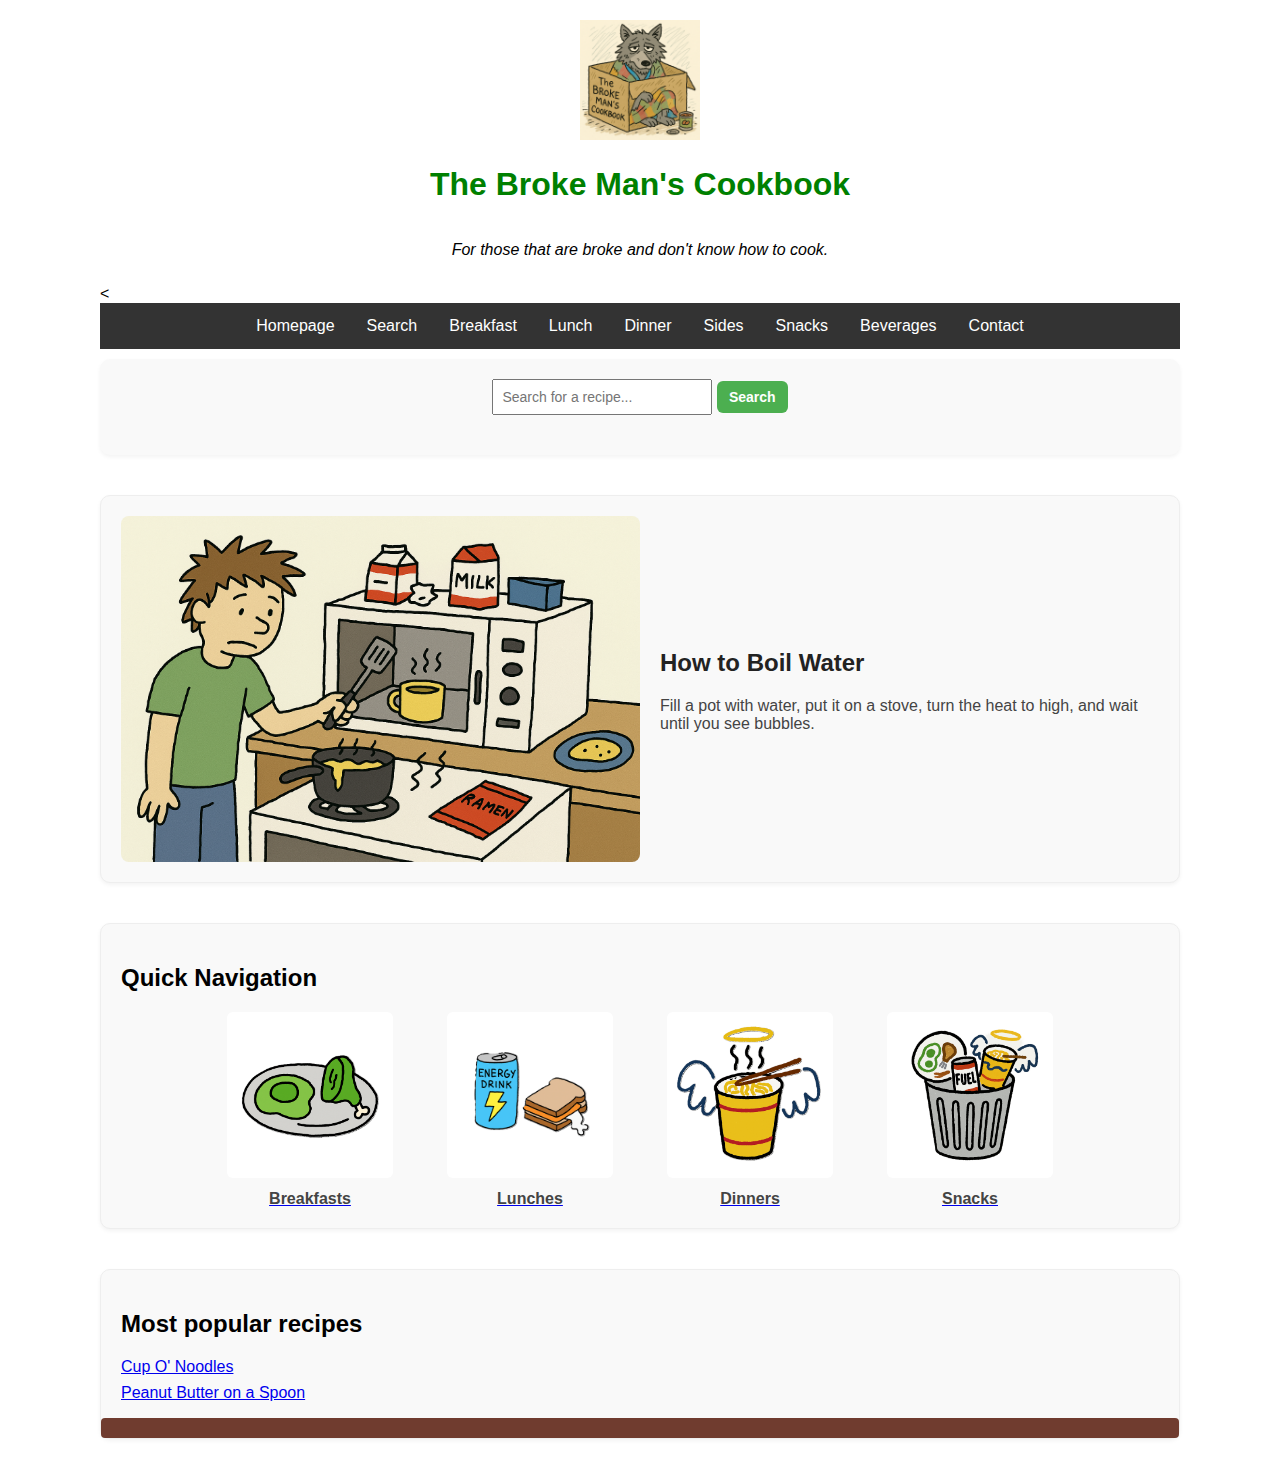
<file: index.HTML>
<!DOCTYPE html>
<html lang="en">
<head>
  <meta charset="UTF-8" />
  <meta name="viewport" content="width=device-width, initial-scale=1.0"/>
  <title>The Broke Man's Cookbook</title>
  <link rel="stylesheet" href="style.css" />
  <script src="script.js"></script>
</head>
<body>
  <div class="pagecontainer">
    <header>
      <div class="logo-title">
        <img src="media/logo.png" 
             alt="The Broke Man's Cookbook logo" 
             class="site-logo" 
             id="gameToggleLogo" />
        <h1>The Broke Man's Cookbook</h1>
        <p style="text-align:center; font-style:italic;">For those that are broke and don't know how to cook.</p>
      </div>

      <<nav>
        <ul class="navbar">
          <li><a href="index.HTML">Homepage</a></li>
          <li><a href="Search.html">Search</a></li>
          <li><a href="Search.html?query=breakfast">Breakfast</a></li>
          <li><a href="Search.html?query=lunch">Lunch</a></li>
          <li><a href="Search.html?query=dinner">Dinner</a></li>
          <li><a href="Search.html?query=sides">Sides</a></li>
          <li><a href="Search.html?query=snacks">Snacks</a></li>
          <li><a href="Search.html?query=beverages">Beverages</a></li>
          <li><a href="Contact.html">Contact</a></li>
        </ul>
      </nav>

      <section class="search-controls card">
        <div class="search-bar">
          <input type="text" id="searchInput" placeholder="Search for a recipe..." />
          <button onclick="performSearch()">Search</button>
        </div>
    </header>

    <section class="hero card">
      <img src="media/herobanner.png" alt="Boiling water tutorial image" />
      <div class="hero-text">
        <h2>How to Boil Water</h2>
        <p>Fill a pot with water, put it on a stove, turn the heat to high, and wait until you see bubbles.</p>
      </div>
    </section>

    <section class="categories card" style="position: relative;">
      <h2 style="position: relative; z-index: 2;">Quick Navigation</h2>
      <div class="category-grid" style="position: relative; z-index: 2;">
        <div class="cat-tile"><a href="#"><img src="Media/breakfast.png" alt="Breakfast"/><span>Breakfasts</span></a></div>
        <div class="cat-tile"><a href="#"><img src="Media/Lunch.png" alt="Lunch"/><span>Lunches</span></a></div>
        <div class="cat-tile"><a href="#"><img src="Media/dinner.png" alt="Dinner"/><span>Dinners</span></a></div>
        <div class="cat-tile"><a href="#"><img src="Media/Snacks.png" alt="Snacks"/><span>Snacks</span></a></div>
      </div>
    <!--
      <div class="platform" style="position: absolute; height: 20px; width: 30%; bottom: 100%; left: 90%;"></div>
      <div class="platform" style="position: absolute; height: 20px; width: 30%; bottom: 0; left: 0;"></div>
    -->
    </section>

    <section class="latest-recipes card" style="position: relative;">
      <h2 style="position: relative; z-index: 2;">Most popular recipes</h2>
      <ul style="position: relative; z-index: 2;">
        <li><a href="#">Cup O' Noodles</a></li>
        <li><a href="#">Peanut Butter on a Spoon</a></li>
        <li><a href="#"></a></li>
      </ul>
      <div class="platform" style="position: absolute; height: 20px; width: 100%; bottom: 0; left: 0;"></div>
    </section>

  </div>
<!--
  <div class="game-objects">
    <img src="media/tomato.png" class="game-object" id="tomato" />
    <img src="media/banana.png" class="game-object" id="banana" />
    <img src="media/steak.png" class="game-object" id="steak" />
    <img src="media/noodles.png" class="game-object" id="noodles" />
  </div>
-->
</body>
</html>
</file>
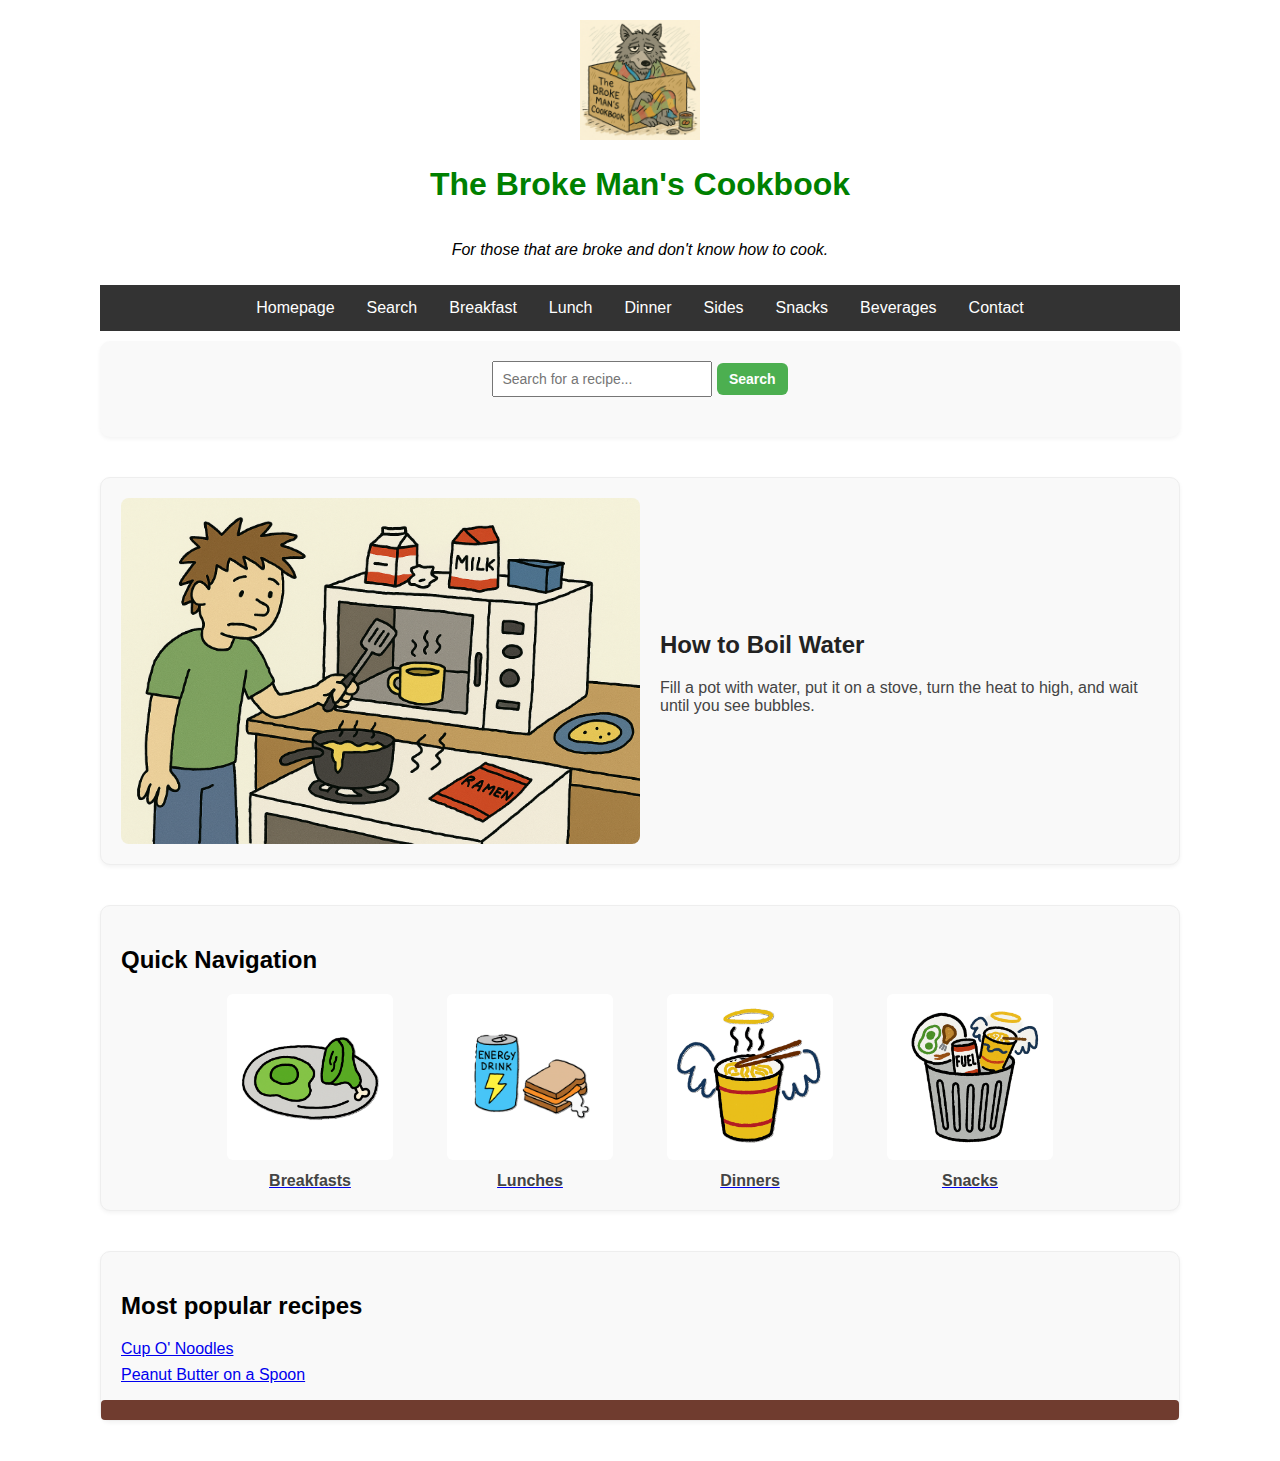
<file: index.html>
<!DOCTYPE html>
<html lang="en">
<head>
  <meta charset="UTF-8" />
  <meta name="viewport" content="width=device-width, initial-scale=1.0"/>
  <title>The Broke Man's Cookbook</title>
  <link rel="stylesheet" href="style.css" />
  <script src="script.js"></script>
</head>
<body>
  <div class="pagecontainer">
    <header>
      <div class="logo-title">
        <img src="media/logo.png" 
             alt="The Broke Man's Cookbook logo" 
             class="site-logo" 
             id="gameToggleLogo" />
        <h1>The Broke Man's Cookbook</h1>
        <p style="text-align:center; font-style:italic;">For those that are broke and don't know how to cook.</p>
      </div>

       <nav>
        <ul class="navbar">
          <li><a href="index.html">Homepage</a></li>
          <li><a href="Search.html">Search</a></li>
          <li><a href="Search.html?query=breakfast">Breakfast</a></li>
          <li><a href="Search.html?query=lunch">Lunch</a></li>
          <li><a href="Search.html?query=dinner">Dinner</a></li>
          <li><a href="Search.html?query=sides">Sides</a></li>
          <li><a href="Search.html?query=snacks">Snacks</a></li>
          <li><a href="Search.html?query=beverages">Beverages</a></li>
          <li><a href="Contact.html">Contact</a></li>
        </ul>
      </nav>

      <section class="search-controls card">
        <div class="search-bar">
          <input type="text" id="searchInput" placeholder="Search for a recipe..." />
          <button onclick="performSearch()">Search</button>
        </div>
    </header>

    <section class="hero card">
      <img src="media/herobanner.png" alt="Boiling water tutorial image" />
      <div class="hero-text">
        <h2>How to Boil Water</h2>
        <p>Fill a pot with water, put it on a stove, turn the heat to high, and wait until you see bubbles.</p>
      </div>
    </section>

    <section class="categories card" style="position: relative;">
      <h2 style="position: relative; z-index: 2;">Quick Navigation</h2>
      <div class="category-grid" style="position: relative; z-index: 2;">
        <div class="cat-tile"><a href="Search.html?query=breakfast"><img src="Media/breakfast.png" alt="Breakfast"/><span>Breakfasts</span></a></div>
        <div class="cat-tile"><a href="Search.html?query=lunch"><img src="Media/Lunch.png" alt="Lunch"/><span>Lunches</span></a></div>
        <div class="cat-tile"><a href="Search.html?query=dinner"><img src="Media/dinner.png" alt="Dinner"/><span>Dinners</span></a></div>
        <div class="cat-tile"><a href="Search.html?query=snacks"><img src="Media/Snacks.png" alt="Snacks"/><span>Snacks</span></a></div>
      </div>
    <!--
      <div class="platform" style="position: absolute; height: 20px; width: 30%; bottom: 100%; left: 90%;"></div>
      <div class="platform" style="position: absolute; height: 20px; width: 30%; bottom: 0; left: 0;"></div>
    -->
    </section>

    <section class="latest-recipes card" style="position: relative;">
      <h2 style="position: relative; z-index: 2;">Most popular recipes</h2>
      <ul style="position: relative; z-index: 2;">
        <li><a href="Search.html?query=noodles">Cup O' Noodles</a></li>
        <li><a href="#">Peanut Butter on a Spoon</a></li>
        <li><a href="#"></a></li>
      </ul>
      <div class="platform" style="position: absolute; height: 20px; width: 100%; bottom: 0; left: 0;"></div>
    </section>

  </div>
<!--
  <div class="game-objects">
    <img src="media/tomato.png" class="game-object" id="tomato" />
    <img src="media/banana.png" class="game-object" id="banana" />
    <img src="media/steak.png" class="game-object" id="steak" />
    <img src="media/noodles.png" class="game-object" id="noodles" />
  </div>
-->
</body>
</html>
</file>
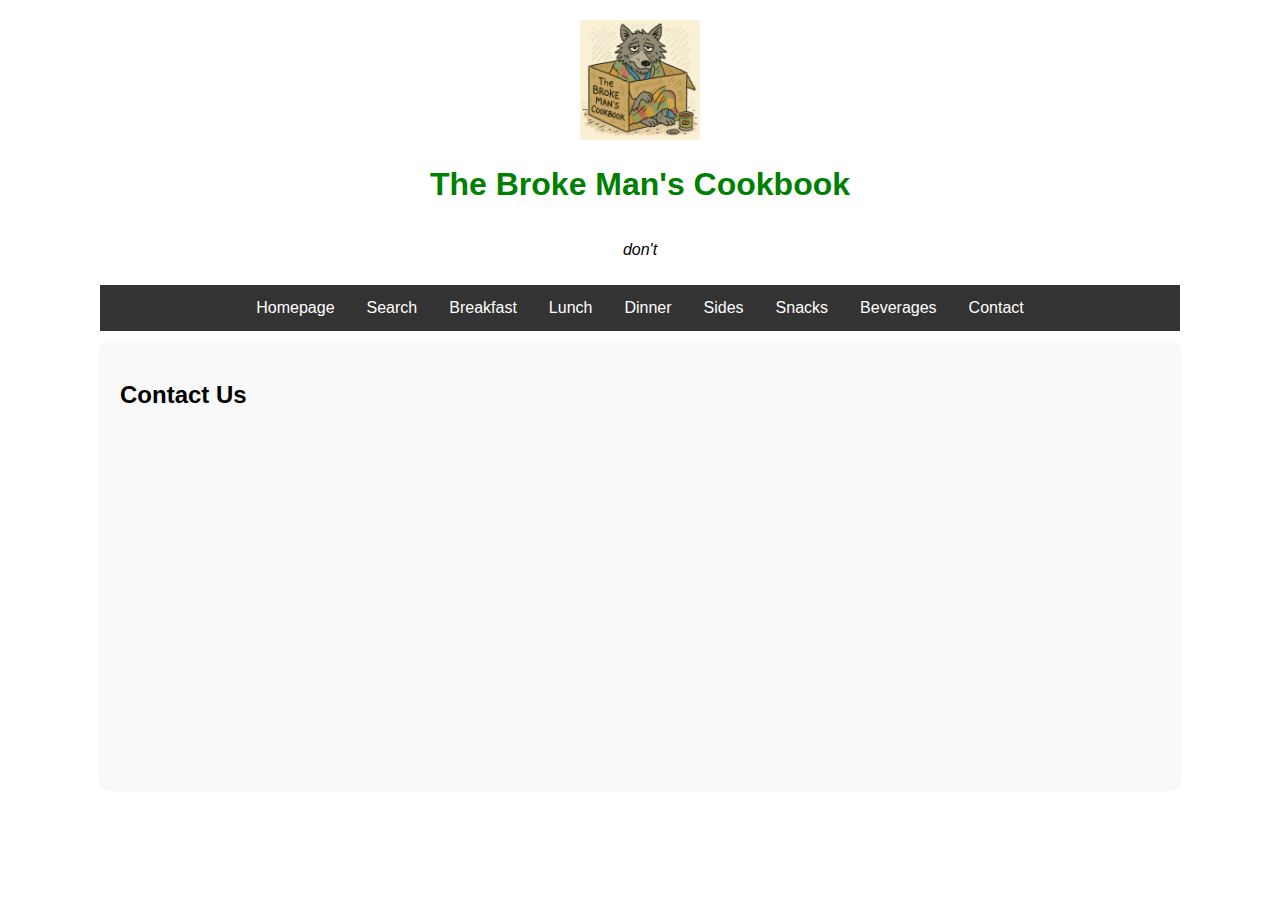
<file: Contact.html>
<!DOCTYPE html>
<html lang="en">
<head>
  <meta charset="UTF-8" />
  <meta name="viewport" content="width=device-width, initial-scale=1.0"/>
  <title>Contact - The Broke Man's Cookbook</title>
  <link rel="stylesheet" href="style.css" />
</head>
<body>
  <div class="pagecontainer">
    <header>
      <div class="logo-title">
        <img src="media/logo.png" alt="The Broke Man's Cookbook logo" class="site-logo" />
        <h1>The Broke Man's Cookbook</h1>
        <p style="text-align:center; font-style:italic;">don't</p>
      </div>

      <nav>
        <ul class="navbar">
          <li><a href="index.html">Homepage</a></li>
          <li><a href="Search.html">Search</a></li>
          <li><a href="Search.html?query=breakfast">Breakfast</a></li>
          <li><a href="Search.html?query=lunch">Lunch</a></li>
          <li><a href="Search.html?query=dinner">Dinner</a></li>
          <li><a href="Search.html?query=sides">Sides</a></li>
          <li><a href="Search.html?query=snacks">Snacks</a></li>
          <li><a href="Search.html?query=beverages">Beverages</a></li>
          <li><a href="Contact.html">Contact</a></li>
        </ul>
      </nav>
    </header>

  <section class="card">
    <h2>Contact Us</h2>

    <div style="margin-top: 40px; text-align: center;">
        <iframe width="560" height="315"
        src="https://www.youtube.com/embed/_F3-KSJNZw8?si=gH2ZTe70jc1XeQwQ"
        title="YouTube video player" frameborder="0" 
        allow="accelerometer; autoplay; clipboard-write; encrypted-media; gyroscope; picture-in-picture; web-share" 
        referrerpolicy="strict-origin-when-cross-origin" allowfullscreen></iframe>
    </iframe>
    </div>
  </section>

</div>
</body>
</html>
</file>
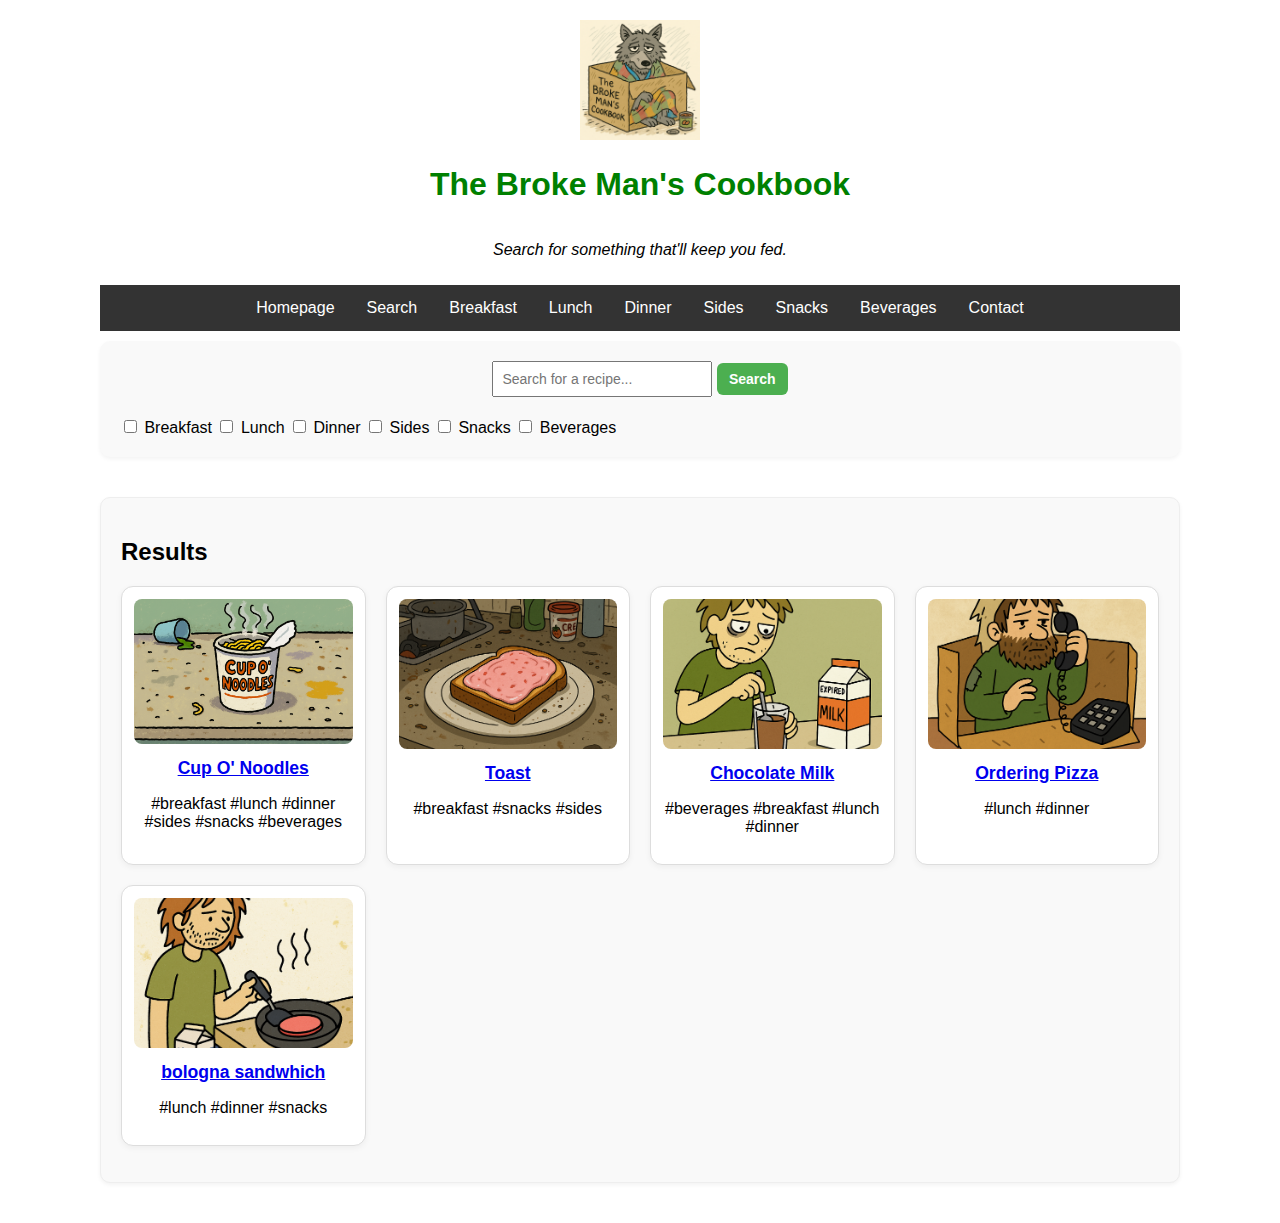
<file: Search.HTML>
<!DOCTYPE html>
<html lang="en">
<head>
  <meta charset="UTF-8" />
  <meta name="viewport" content="width=device-width, initial-scale=1.0"/>
  <title>Search - The Broke Man's Cookbook</title>
  <link rel="stylesheet" href="style.css" />
  <script defer src="script.js"></script>
</head>
<body>
  <div class="pagecontainer">
    <header>
      <div class="logo-title">
        <img src="media/logo.png" alt="The Broke Man's Cookbook logo" class="site-logo" />
        <h1>The Broke Man's Cookbook</h1>
        <p style="text-align:center; font-style:italic;">Search for something that'll keep you fed.</p>
      </div>

      <nav>
        <ul class="navbar">
          <li><a href="index.HTML">Homepage</a></li>
          <li><a href="Search.html">Search</a></li>
          <li><a href="Search.html?query=breakfast">Breakfast</a></li>
          <li><a href="Search.html?query=lunch">Lunch</a></li>
          <li><a href="Search.html?query=dinner">Dinner</a></li>
          <li><a href="Search.html?query=sides">Sides</a></li>
          <li><a href="Search.html?query=snacks">Snacks</a></li>
          <li><a href="Search.html?query=beverages">Beverages</a></li>
          <li><a href="Contact.html">Contact</a></li>
        </ul>
      </nav>
    </header>

    <section class="search-controls card">
      <div class="search-bar">
        <input type="text" id="searchInput" placeholder="Search for a recipe..." />
        <button onclick="performSearch()">Search</button>
      </div>

      <div class="filter-tags">
        <label><input type="checkbox" value="breakfast" class="tag-filter"> Breakfast</label>
        <label><input type="checkbox" value="lunch" class="tag-filter"> Lunch</label>
        <label><input type="checkbox" value="dinner" class="tag-filter"> Dinner</label>
        <label><input type="checkbox" value="sides" class="tag-filter"> Sides</label>
        <label><input type="checkbox" value="snacks" class="tag-filter"> Snacks</label>
        <label><input type="checkbox" value="beverages" class="tag-filter"> Beverages</label>
      </div>
    </section>

    <section class="latest-recipes card">
      <h2>Results</h2>
      <ul id="searchResults"></ul>
    </section>

  </div>
</body>
</html>
</file>
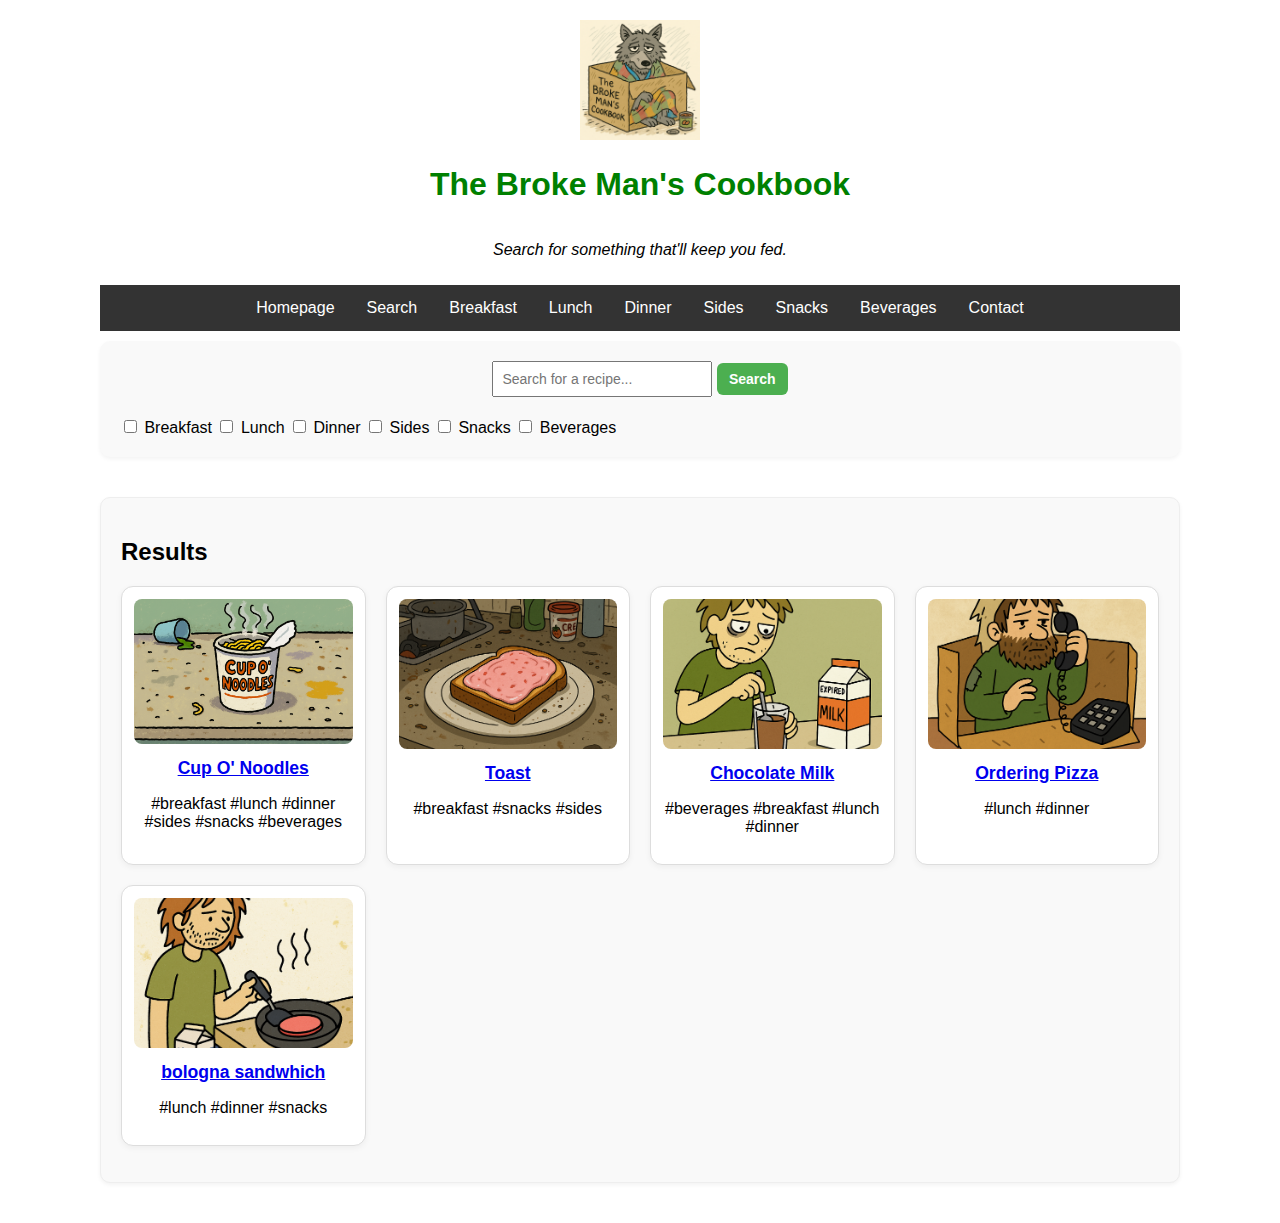
<file: Search.html>
<!DOCTYPE html>
<html lang="en">
<head>
  <meta charset="UTF-8" />
  <meta name="viewport" content="width=device-width, initial-scale=1.0"/>
  <title>Search - The Broke Man's Cookbook</title>
  <link rel="stylesheet" href="style.css" />
  <script defer src="script.js"></script>
</head>
<body>
  <div class="pagecontainer">
    <header>
      <div class="logo-title">
        <img src="media/logo.png" alt="The Broke Man's Cookbook logo" class="site-logo" />
        <h1>The Broke Man's Cookbook</h1>
        <p style="text-align:center; font-style:italic;">Search for something that'll keep you fed.</p>
      </div>

      <nav>
        <ul class="navbar">
          <li><a href="index.html">Homepage</a></li>
          <li><a href="Search.html">Search</a></li>
          <li><a href="Search.html?query=breakfast">Breakfast</a></li>
          <li><a href="Search.html?query=lunch">Lunch</a></li>
          <li><a href="Search.html?query=dinner">Dinner</a></li>
          <li><a href="Search.html?query=sides">Sides</a></li>
          <li><a href="Search.html?query=snacks">Snacks</a></li>
          <li><a href="Search.html?query=beverages">Beverages</a></li>
          <li><a href="Contact.html">Contact</a></li>
        </ul>
      </nav>
    </header>

    <section class="search-controls card">
      <div class="search-bar">
        <input type="text" id="searchInput" placeholder="Search for a recipe..." />
        <button onclick="performSearch()">Search</button>
      </div>

      <div class="filter-tags">
        <label><input type="checkbox" value="breakfast" class="tag-filter"> Breakfast</label>
        <label><input type="checkbox" value="lunch" class="tag-filter"> Lunch</label>
        <label><input type="checkbox" value="dinner" class="tag-filter"> Dinner</label>
        <label><input type="checkbox" value="sides" class="tag-filter"> Sides</label>
        <label><input type="checkbox" value="snacks" class="tag-filter"> Snacks</label>
        <label><input type="checkbox" value="beverages" class="tag-filter"> Beverages</label>
      </div>
    </section>

    <section class="latest-recipes card">
      <h2>Results</h2>
      <ul id="searchResults"></ul>
    </section>

  </div>
</body>
</html>
</file>
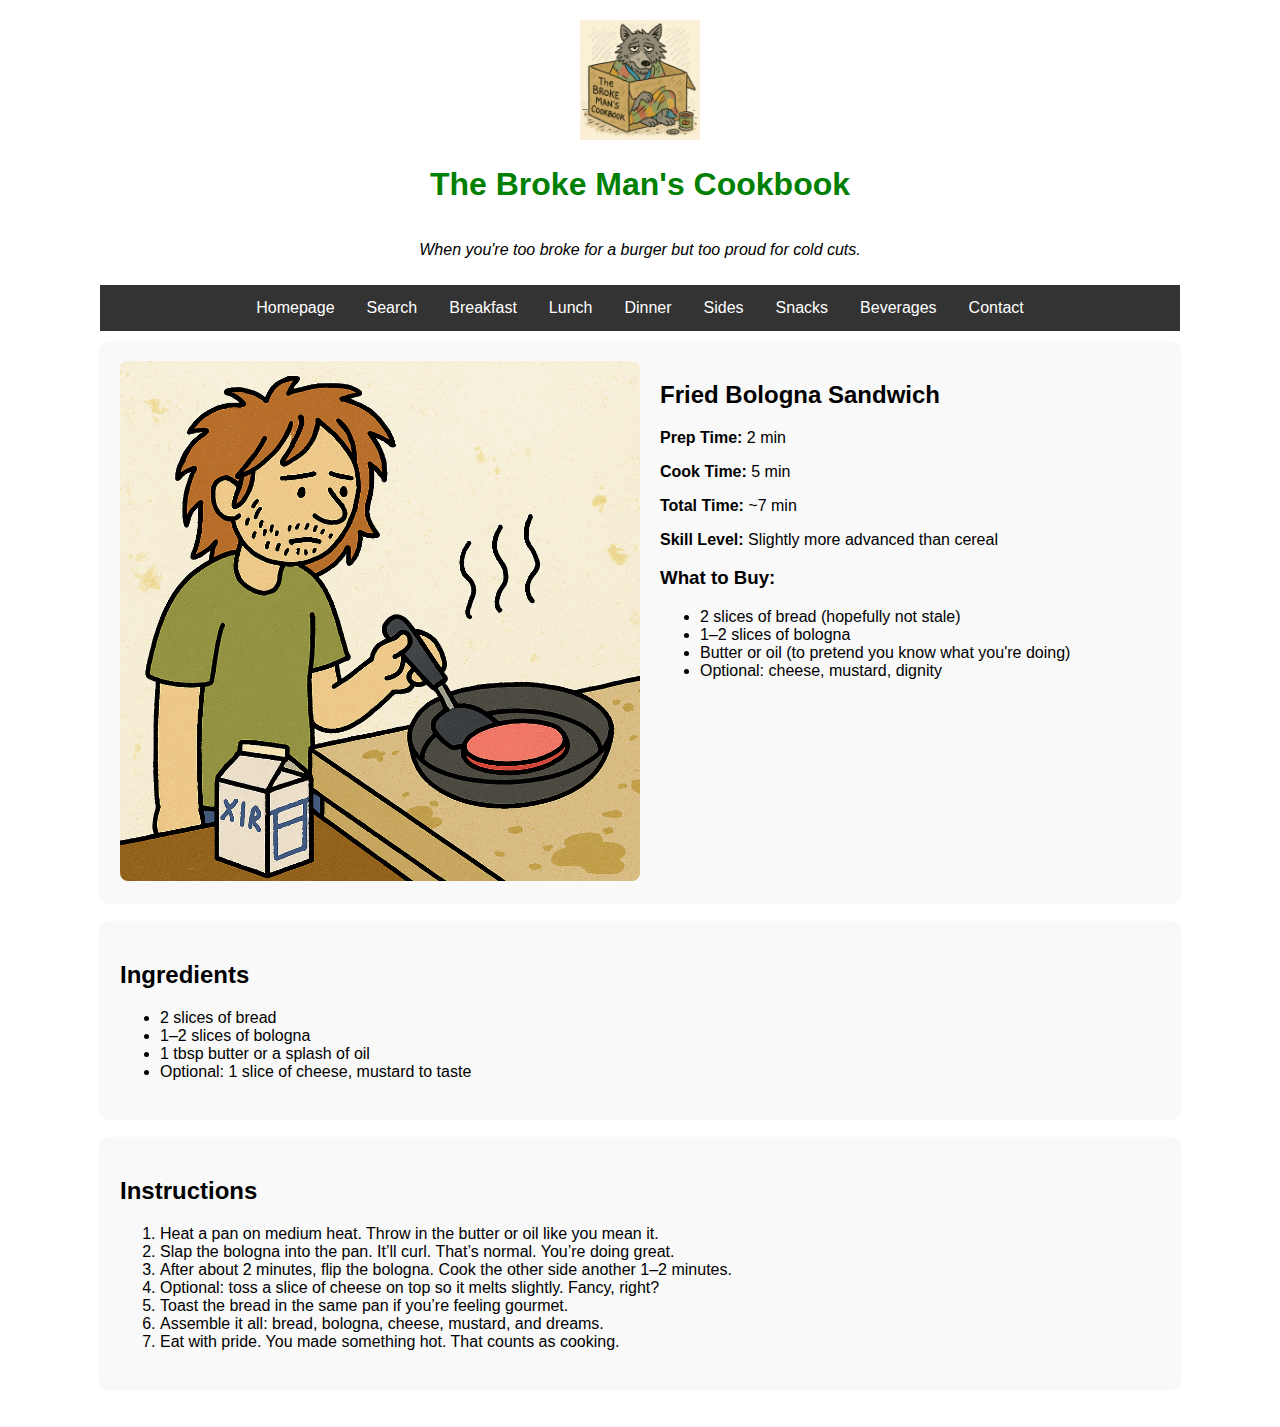
<file: Webpages/bolognasandwich.html>
<!DOCTYPE html>
<html lang="en">
<head>
  <meta charset="UTF-8" />
  <meta name="viewport" content="width=device-width, initial-scale=1.0"/>
  <title>Fried Bologna Sandwich - The Broke Man's Cookbook</title>
  <link rel="stylesheet" href="../style.css" />
</head>
<body>
  <div class="pagecontainer">
    <header>
      <div class="logo-title">
        <img src="../media/logo.png" alt="The Broke Man's Cookbook logo" class="site-logo" />
        <h1>The Broke Man's Cookbook</h1>
        <p style="text-align:center; font-style:italic;">When you're too broke for a burger but too proud for cold cuts.</p>
      </div>

      <nav>
        <ul class="navbar">
          <li><a href="../index.html">Homepage</a></li>
          <li><a href="../Search.html">Search</a></li>
          <li><a href="../Search.html?query=breakfast">Breakfast</a></li>
          <li><a href="../Search.html?query=lunch">Lunch</a></li>
          <li><a href="../Search.html?query=dinner">Dinner</a></li>
          <li><a href="../Search.html?query=sides">Sides</a></li>
          <li><a href="../Search.html?query=snacks">Snacks</a></li>
          <li><a href="../Search.html?query=beverages">Beverages</a></li>
          <li><a href="Contact.html">Contact</a></li>
        </ul>
      </nav>
    </header>

    <section class="hero-flex card">
      <img src="../media/friedbologna.png" alt="Fried Bologna Sandwich" />
      <div>
        <h2>Fried Bologna Sandwich</h2>
        <p><strong>Prep Time:</strong> 2 min</p>
        <p><strong>Cook Time:</strong> 5 min</p>
        <p><strong>Total Time:</strong> ~7 min</p>
        <p><strong>Skill Level:</strong> Slightly more advanced than cereal</p>

        <h3>What to Buy:</h3>
        <ul>
          <li>2 slices of bread (hopefully not stale)</li>
          <li>1–2 slices of bologna</li>
          <li>Butter or oil (to pretend you know what you're doing)</li>
          <li>Optional: cheese, mustard, dignity</li>
        </ul>
      </div>
    </section>

    <section class="card">
      <h2>Ingredients</h2>
      <ul>
        <li>2 slices of bread</li>
        <li>1–2 slices of bologna</li>
        <li>1 tbsp butter or a splash of oil</li>
        <li>Optional: 1 slice of cheese, mustard to taste</li>
      </ul>
    </section>

    <section class="card">
      <h2>Instructions</h2>
      <ol>
        <li>Heat a pan on medium heat. Throw in the butter or oil like you mean it.</li>
        <li>Slap the bologna into the pan. It’ll curl. That’s normal. You’re doing great.</li>
        <li>After about 2 minutes, flip the bologna. Cook the other side another 1–2 minutes.</li>
        <li>Optional: toss a slice of cheese on top so it melts slightly. Fancy, right?</li>
        <li>Toast the bread in the same pan if you’re feeling gourmet.</li>
        <li>Assemble it all: bread, bologna, cheese, mustard, and dreams.</li>
        <li>Eat with pride. You made something hot. That counts as cooking.</li>
      </ol>
    </section>
  </div>
</body>
</html>
</file>
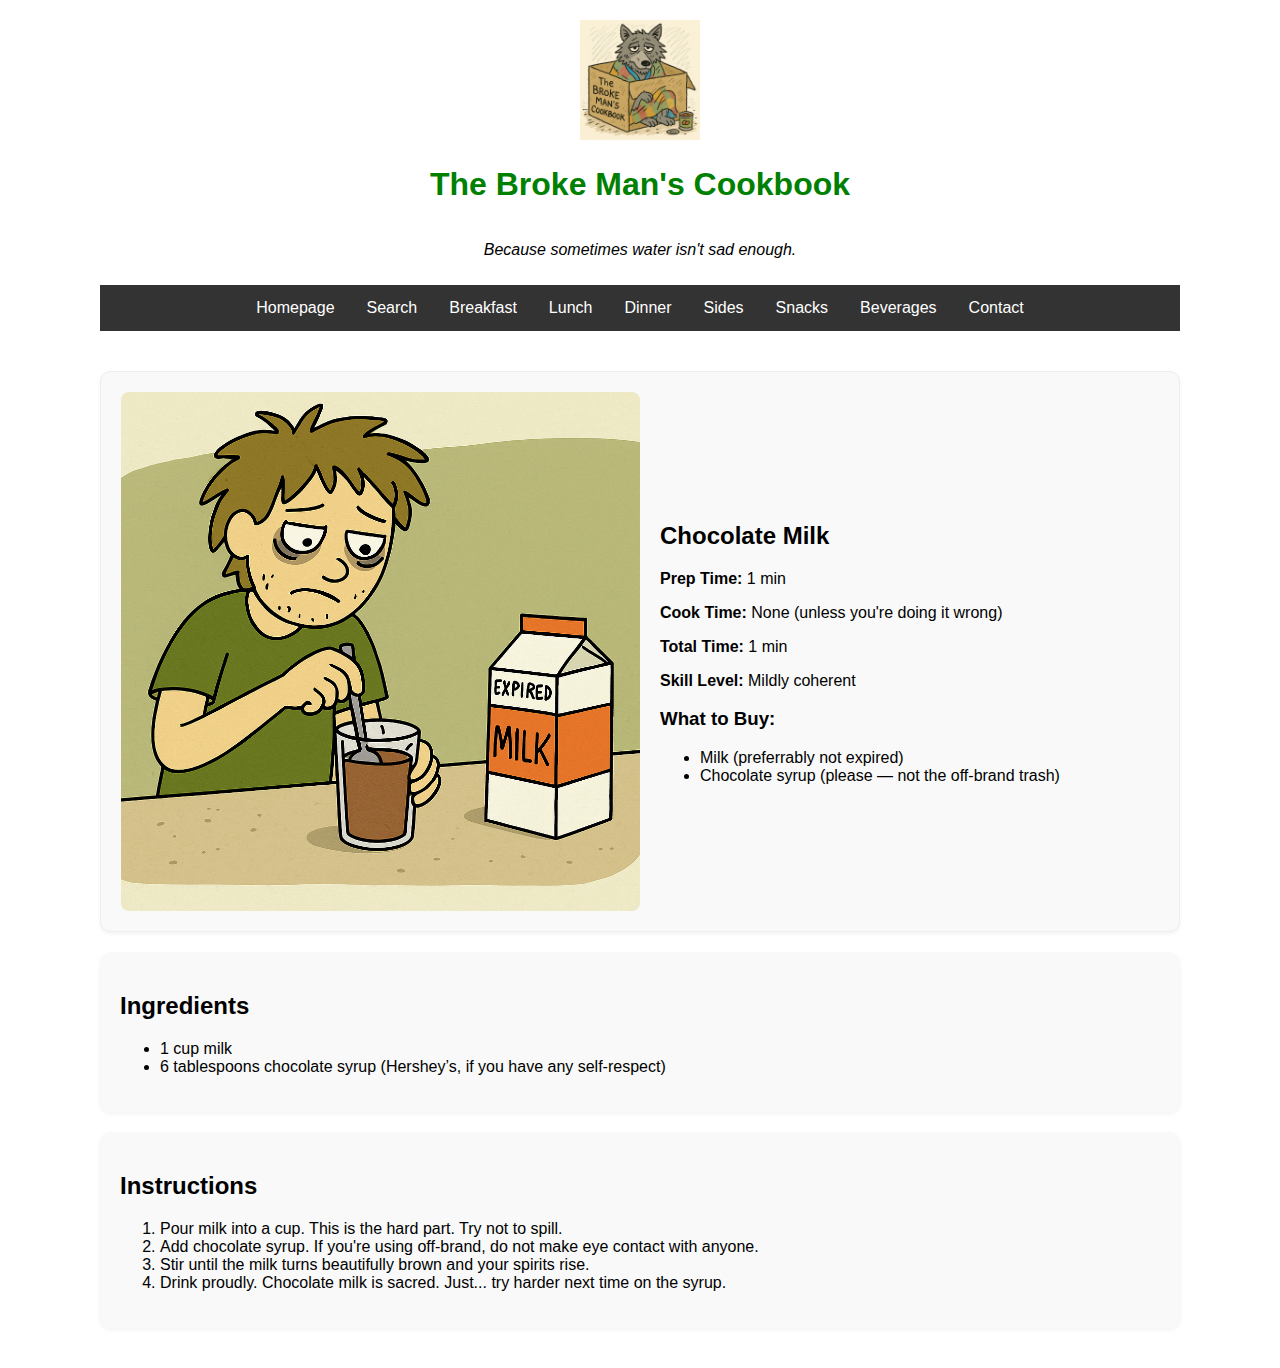
<file: Webpages/chocolatemilk.html>
<!DOCTYPE html>
<html lang="en">
<head>
  <meta charset="UTF-8" />
  <meta name="viewport" content="width=device-width, initial-scale=1.0"/>
  <title>Chocolate Milk - The Broke Man's Cookbook</title>
  <link rel="stylesheet" href="../style.css" />
</head>
<body>
  <div class="pagecontainer">
    <header>
      <div class="logo-title">
        <img src="../media/logo.png" alt="The Broke Man's Cookbook logo" class="site-logo" />
        <h1>The Broke Man's Cookbook</h1>
        <p style="text-align:center; font-style:italic;">Because sometimes water isn't sad enough.</p>
      </div>

      <nav>
        <ul class="navbar">
          <li><a href="../index.HTML">Homepage</a></li>
          <li><a href="../Search.html">Search</a></li>
          <li><a href="../Search.html?query=breakfast">Breakfast</a></li>
          <li><a href="../Search.html?query=lunch">Lunch</a></li>
          <li><a href="../Search.html?query=dinner">Dinner</a></li>
          <li><a href="../Search.html?query=sides">Sides</a></li>
          <li><a href="../Search.html?query=snacks">Snacks</a></li>
          <li><a href="../Search.html?query=beverages">Beverages</a></li>
          <li><a href="Contact.html">Contact</a></li>
        </ul>
      </nav>
    </header>

    <section class="hero card">
      <img src="../media/chocolatemilk.png" alt="Chocolate Milk" />
      <div>
        <h2>Chocolate Milk</h2>
        <p><strong>Prep Time:</strong> 1 min</p>
        <p><strong>Cook Time:</strong> None (unless you're doing it wrong)</p>
        <p><strong>Total Time:</strong> 1 min</p>
        <p><strong>Skill Level:</strong> Mildly coherent</p>

        <h3>What to Buy:</h3>
        <ul>
          <li>Milk (preferrably not expired)</li>
          <li>Chocolate syrup (please — not the off-brand trash)</li>
        </ul>
      </div>
    </section>

    <section class="card">
      <h2>Ingredients</h2>
      <ul>
        <li>1 cup milk</li>
        <li>6 tablespoons chocolate syrup (Hershey’s, if you have any self-respect)</li>
      </ul>
    </section>

    <section class="card">
      <h2>Instructions</h2>
      <ol>
        <li>Pour milk into a cup. This is the hard part. Try not to spill.</li>
        <li>Add chocolate syrup. If you're using off-brand, do not make eye contact with anyone.</li>
        <li>Stir until the milk turns beautifully brown and your spirits rise.</li>
        <li>Drink proudly. Chocolate milk is sacred. Just... try harder next time on the syrup.</li>
      </ol>
    </section>
  </div>
</body>
</html>
</file>
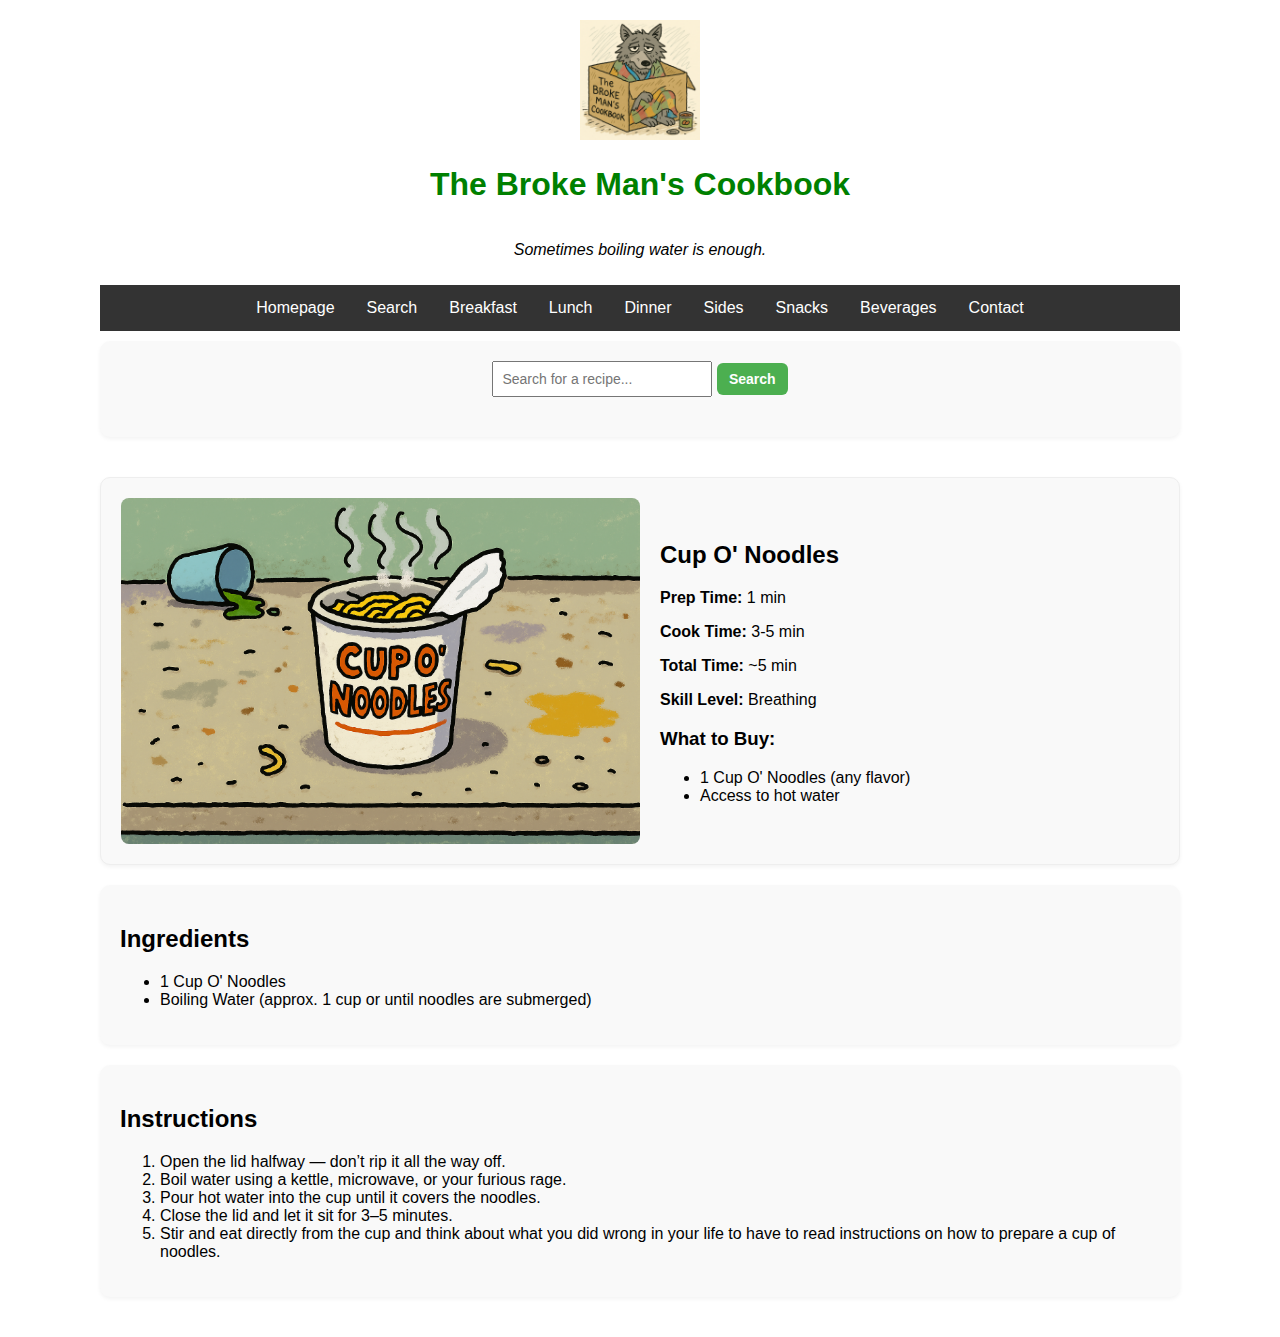
<file: Webpages/CupNoodles.HTML>
<!DOCTYPE html>
<html lang="en">
<head>
  <meta charset="UTF-8" />
  <meta name="viewport" content="width=device-width, initial-scale=1.0"/>
  <title>Cup O' Noodles - The Broke Man's Cookbook</title>
  <link rel="stylesheet" href="../style.css" />
</head>
<body>
  <div class="pagecontainer">
    <header>
      <div class="logo-title">
        <img src="../media/logo.png" alt="The Broke Man's Cookbook logo" class="site-logo" />
        <h1>The Broke Man's Cookbook</h1>
        <p style="text-align:center; font-style:italic;">Sometimes boiling water is enough.</p>
      </div>

      <nav>
        <ul class="navbar">
          <li><a href="../index.HTML">Homepage</a></li>
          <li><a href="../Search.html">Search</a></li>
          <li><a href="../Search.html?query=breakfast">Breakfast</a></li>
          <li><a href="../Search.html?query=lunch">Lunch</a></li>
          <li><a href="../Search.html?query=dinner">Dinner</a></li>
          <li><a href="../Search.html?query=sides">Sides</a></li>
          <li><a href="../Search.html?query=snacks">Snacks</a></li>
          <li><a href="../Search.html?query=beverages">Beverages</a></li>
          <li><a href="Contact.html">Contact</a></li>
        </ul>
      </nav>
    </header>

    <section class="search-controls card">
        <div class="search-bar">
          <input type="text" id="searchInput" placeholder="Search for a recipe..." />
          <button onclick="performSearch()">Search</button>
        </div>
    </section>

    <section class="hero card">
      <img src="../media/cup-noodles.png" alt="Cup O' Noodles" />
      <div>
        <h2>Cup O' Noodles</h2>
        <p><strong>Prep Time:</strong> 1 min</p>
        <p><strong>Cook Time:</strong> 3-5 min</p>
        <p><strong>Total Time:</strong> ~5 min</p>
        <p><strong>Skill Level:</strong> Breathing</p>

        <h3>What to Buy:</h3>
        <ul>
          <li>1 Cup O' Noodles (any flavor)</li>
          <li>Access to hot water</li>
        </ul>
      </div>
    </section>

    <section class="card">
      <h2>Ingredients</h2>
      <ul>
        <li>1 Cup O' Noodles</li>
        <li>Boiling Water (approx. 1 cup or until noodles are submerged)</li>
      </ul>
    </section>

    <section class="card">
      <h2>Instructions</h2>
      <ol>
        <li>Open the lid halfway — don’t rip it all the way off.</li>
        <li>Boil water using a kettle, microwave, or your furious rage.</li>
        <li>Pour hot water into the cup until it covers the noodles.</li>
        <li>Close the lid and let it sit for 3–5 minutes.</li>
        <li>Stir and eat directly from the cup and think about what you did wrong in your life to have to read instructions on how to prepare a cup of noodles.</li>
      </ol>
    </section>
  </div>
  
</body>
</html>
</file>
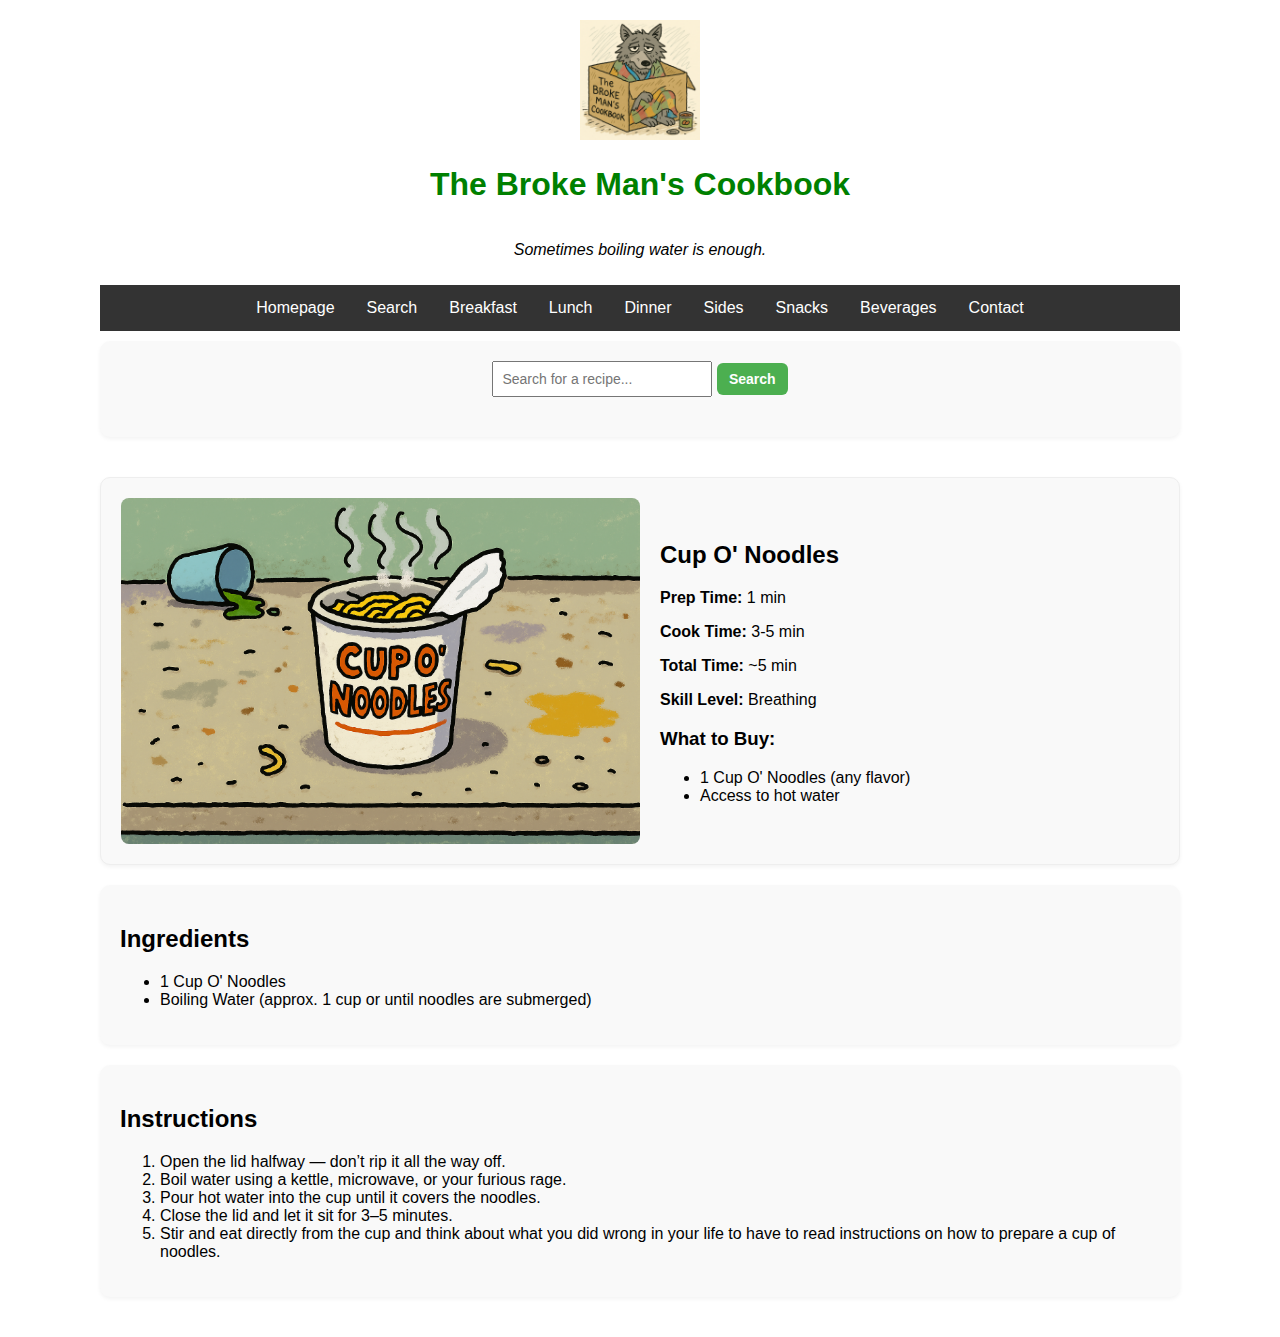
<file: Webpages/CupNoodles.html>
<!DOCTYPE html>
<html lang="en">
<head>
  <meta charset="UTF-8" />
  <meta name="viewport" content="width=device-width, initial-scale=1.0"/>
  <title>Cup O' Noodles - The Broke Man's Cookbook</title>
  <link rel="stylesheet" href="../style.css" />
</head>
<body>
  <div class="pagecontainer">
    <header>
      <div class="logo-title">
        <img src="../media/logo.png" alt="The Broke Man's Cookbook logo" class="site-logo" />
        <h1>The Broke Man's Cookbook</h1>
        <p style="text-align:center; font-style:italic;">Sometimes boiling water is enough.</p>
      </div>

      <nav>
        <ul class="navbar">
          <li><a href="../index.html">Homepage</a></li>
          <li><a href="../Search.html">Search</a></li>
          <li><a href="../Search.html?query=breakfast">Breakfast</a></li>
          <li><a href="../Search.html?query=lunch">Lunch</a></li>
          <li><a href="../Search.html?query=dinner">Dinner</a></li>
          <li><a href="../Search.html?query=sides">Sides</a></li>
          <li><a href="../Search.html?query=snacks">Snacks</a></li>
          <li><a href="../Search.html?query=beverages">Beverages</a></li>
          <li><a href="Contact.html">Contact</a></li>
        </ul>
      </nav>
    </header>

    <section class="search-controls card">
        <div class="search-bar">
          <input type="text" id="searchInput" placeholder="Search for a recipe..." />
          <button onclick="performSearch()">Search</button>
        </div>
    </section>

    <section class="hero card">
      <img src="../media/cup-noodles.png" alt="Cup O' Noodles" />
      <div>
        <h2>Cup O' Noodles</h2>
        <p><strong>Prep Time:</strong> 1 min</p>
        <p><strong>Cook Time:</strong> 3-5 min</p>
        <p><strong>Total Time:</strong> ~5 min</p>
        <p><strong>Skill Level:</strong> Breathing</p>

        <h3>What to Buy:</h3>
        <ul>
          <li>1 Cup O' Noodles (any flavor)</li>
          <li>Access to hot water</li>
        </ul>
      </div>
    </section>

    <section class="card">
      <h2>Ingredients</h2>
      <ul>
        <li>1 Cup O' Noodles</li>
        <li>Boiling Water (approx. 1 cup or until noodles are submerged)</li>
      </ul>
    </section>

    <section class="card">
      <h2>Instructions</h2>
      <ol>
        <li>Open the lid halfway — don’t rip it all the way off.</li>
        <li>Boil water using a kettle, microwave, or your furious rage.</li>
        <li>Pour hot water into the cup until it covers the noodles.</li>
        <li>Close the lid and let it sit for 3–5 minutes.</li>
        <li>Stir and eat directly from the cup and think about what you did wrong in your life to have to read instructions on how to prepare a cup of noodles.</li>
      </ol>
    </section>
  </div>
  
</body>
</html>
</file>
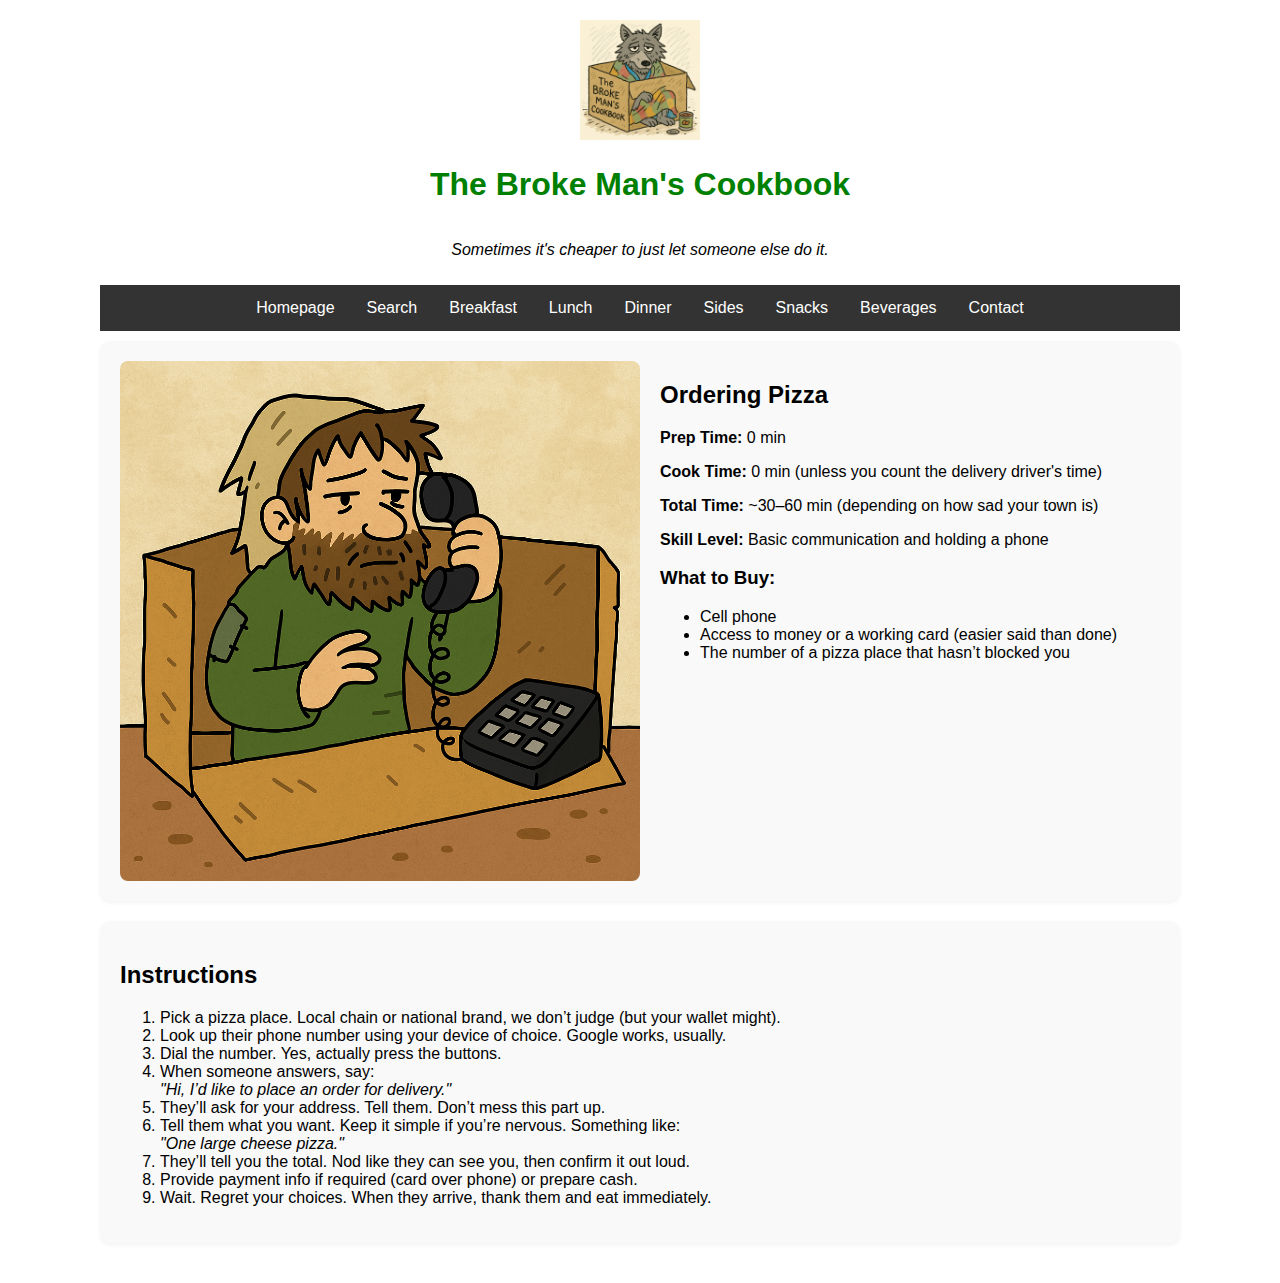
<file: Webpages/orderingpizza.html>
<!DOCTYPE html>
<html lang="en">
<head>
  <meta charset="UTF-8" />
  <meta name="viewport" content="width=device-width, initial-scale=1.0"/>
  <title>Ordering Pizza - The Broke Man's Cookbook</title>
  <link rel="stylesheet" href="../style.css" />
</head>
<body>
  <div class="pagecontainer">
    <header>
      <div class="logo-title">
        <img src="../media/logo.png" alt="The Broke Man's Cookbook logo" class="site-logo" />
        <h1>The Broke Man's Cookbook</h1>
        <p style="text-align:center; font-style:italic;">Sometimes it's cheaper to just let someone else do it.</p>
      </div>

      <nav>
        <ul class="navbar">
          <li><a href="../index.HTML">Homepage</a></li>
          <li><a href="../Search.html">Search</a></li>
          <li><a href="../Search.html?query=breakfast">Breakfast</a></li>
          <li><a href="../Search.html?query=lunch">Lunch</a></li>
          <li><a href="../Search.html?query=dinner">Dinner</a></li>
          <li><a href="../Search.html?query=sides">Sides</a></li>
          <li><a href="../Search.html?query=snacks">Snacks</a></li>
          <li><a href="../Search.html?query=beverages">Beverages</a></li>
          <li><a href="Contact.html">Contact</a></li>
        </ul>
      </nav>
    </header>

    <section class="hero-flex card">
      <img src="../media/pizza.png" alt="Ordering Pizza" />
      <div>
        <h2>Ordering Pizza</h2>
        <p><strong>Prep Time:</strong> 0 min</p>
        <p><strong>Cook Time:</strong> 0 min (unless you count the delivery driver's time)</p>
        <p><strong>Total Time:</strong> ~30–60 min (depending on how sad your town is)</p>
        <p><strong>Skill Level:</strong> Basic communication and holding a phone</p>

        <h3>What to Buy:</h3>
        <ul>
          <li>Cell phone</li>
          <li>Access to money or a working card (easier said than done)</li>
          <li>The number of a pizza place that hasn’t blocked you</li>
        </ul>
      </div>
    </section>

    <section class="card">
      <h2>Instructions</h2>
      <ol>
        <li>Pick a pizza place. Local chain or national brand, we don’t judge (but your wallet might).</li>
        <li>Look up their phone number using your device of choice. Google works, usually.</li>
        <li>Dial the number. Yes, actually press the buttons.</li>
        <li>When someone answers, say:
          <br><em>"Hi, I’d like to place an order for delivery."</em></li>
        <li>They’ll ask for your address. Tell them. Don’t mess this part up.</li>
        <li>Tell them what you want. Keep it simple if you’re nervous. Something like:
          <br><em>"One large cheese pizza."</em></li>
        <li>They’ll tell you the total. Nod like they can see you, then confirm it out loud.</li>
        <li>Provide payment info if required (card over phone) or prepare cash.</li>
        <li>Wait. Regret your choices. When they arrive, thank them and eat immediately.</li>
      </ol>
    </section>
  </div>
</body>
</html>
</file>
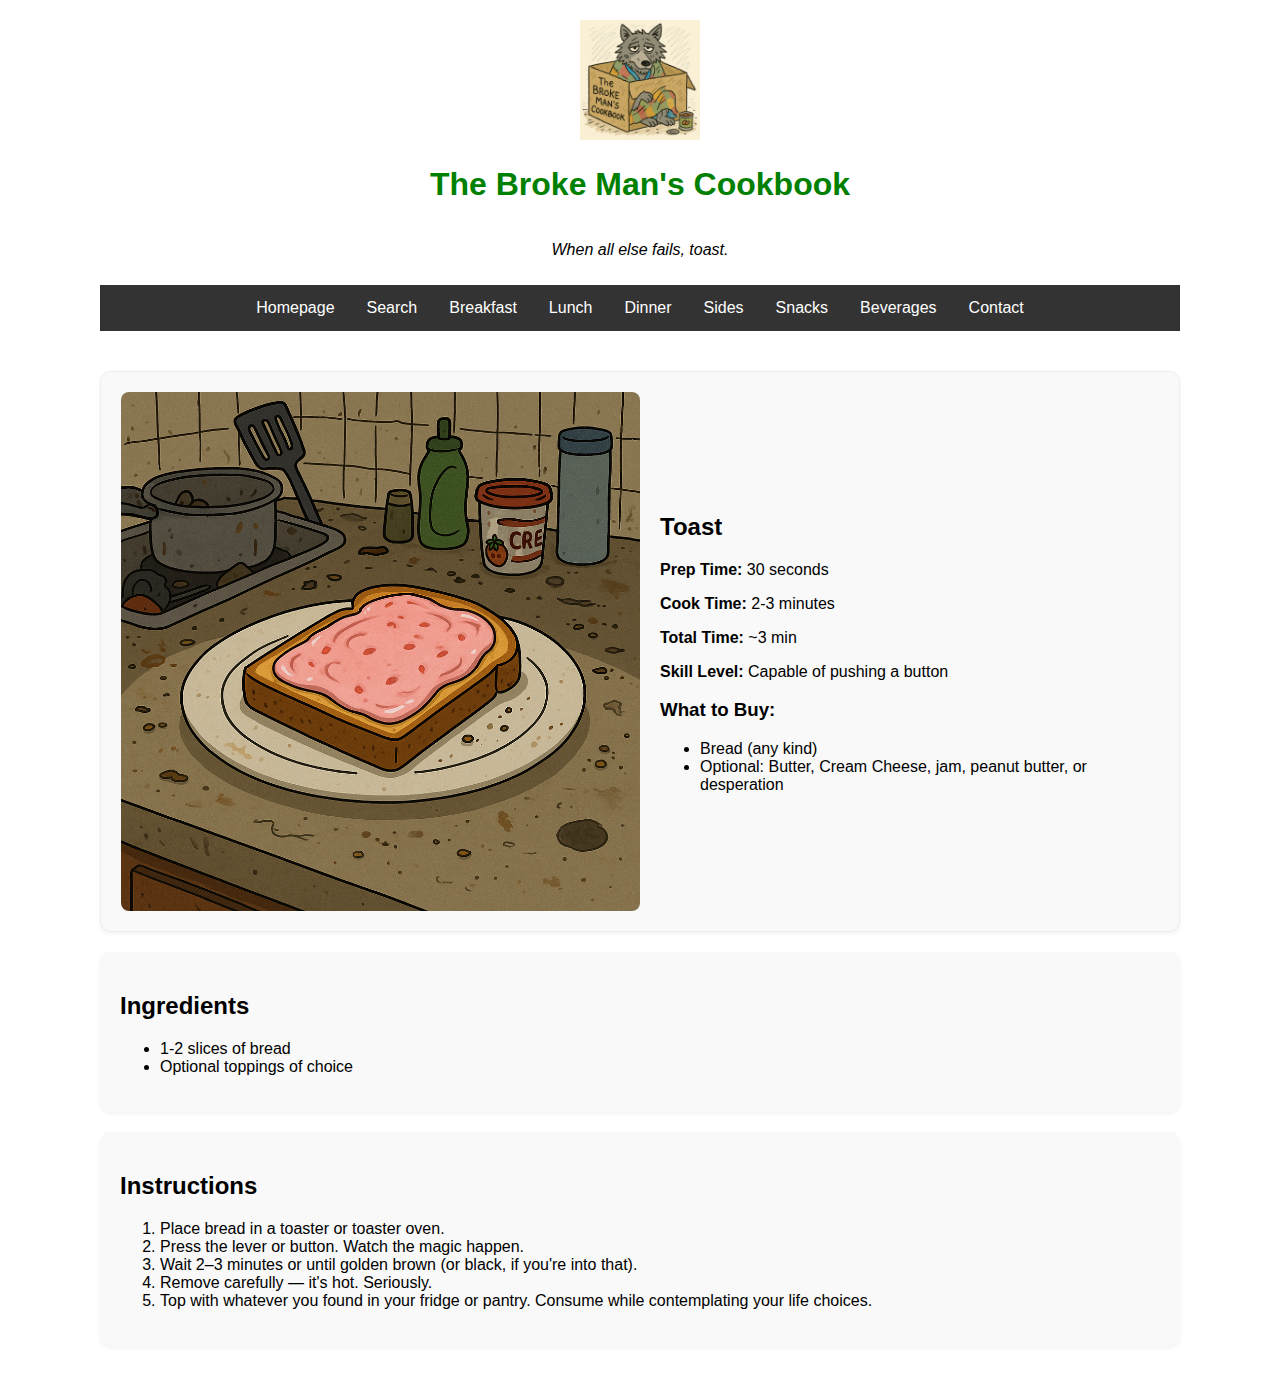
<file: Webpages/Toast.HTML>
<!DOCTYPE html>
<html lang="en">
<head>
  <meta charset="UTF-8" />
  <meta name="viewport" content="width=device-width, initial-scale=1.0"/>
  <title>Toast - The Broke Man's Cookbook</title>
  <link rel="stylesheet" href="../style.css" />
</head>
<body>
  <div class="pagecontainer">
    <header>
      <div class="logo-title">
        <img src="../media/logo.png" alt="The Broke Man's Cookbook logo" class="site-logo" />
        <h1>The Broke Man's Cookbook</h1>
        <p style="text-align:center; font-style:italic;">When all else fails, toast.</p>
      </div>

      <nav>
        <ul class="navbar">
          <li><a href="../index.HTML">Homepage</a></li>
          <li><a href="../Search.html">Search</a></li>
          <li><a href="../Search.html?query=breakfast">Breakfast</a></li>
          <li><a href="../Search.html?query=lunch">Lunch</a></li>
          <li><a href="../Search.html?query=dinner">Dinner</a></li>
          <li><a href="../Search.html?query=sides">Sides</a></li>
          <li><a href="../Search.html?query=snacks">Snacks</a></li>
          <li><a href="../Search.html?query=beverages">Beverages</a></li>
          <li><a href="Contact.html">Contact</a></li>
        </ul>
      </nav>
    </header>

    <section class="hero card">
      <img src="../media/toast.png" alt="Toast" />
      <div>
        <h2>Toast</h2>
        <p><strong>Prep Time:</strong> 30 seconds</p>
        <p><strong>Cook Time:</strong> 2-3 minutes</p>
        <p><strong>Total Time:</strong> ~3 min</p>
        <p><strong>Skill Level:</strong> Capable of pushing a button</p>

        <h3>What to Buy:</h3>
        <ul>
          <li>Bread (any kind)</li>
          <li>Optional: Butter, Cream Cheese, jam, peanut butter, or desperation</li>
        </ul>
      </div>
    </section>

    <section class="card">
      <h2>Ingredients</h2>
      <ul>
        <li>1-2 slices of bread</li>
        <li>Optional toppings of choice</li>
      </ul>
    </section>

    <section class="card">
      <h2>Instructions</h2>
      <ol>
        <li>Place bread in a toaster or toaster oven.</li>
        <li>Press the lever or button. Watch the magic happen.</li>
        <li>Wait 2–3 minutes or until golden brown (or black, if you're into that).</li>
        <li>Remove carefully — it's hot. Seriously.</li>
        <li>Top with whatever you found in your fridge or pantry. Consume while contemplating your life choices.</li>
      </ol>
    </section>
  </div>
</body>
</html>
</file>
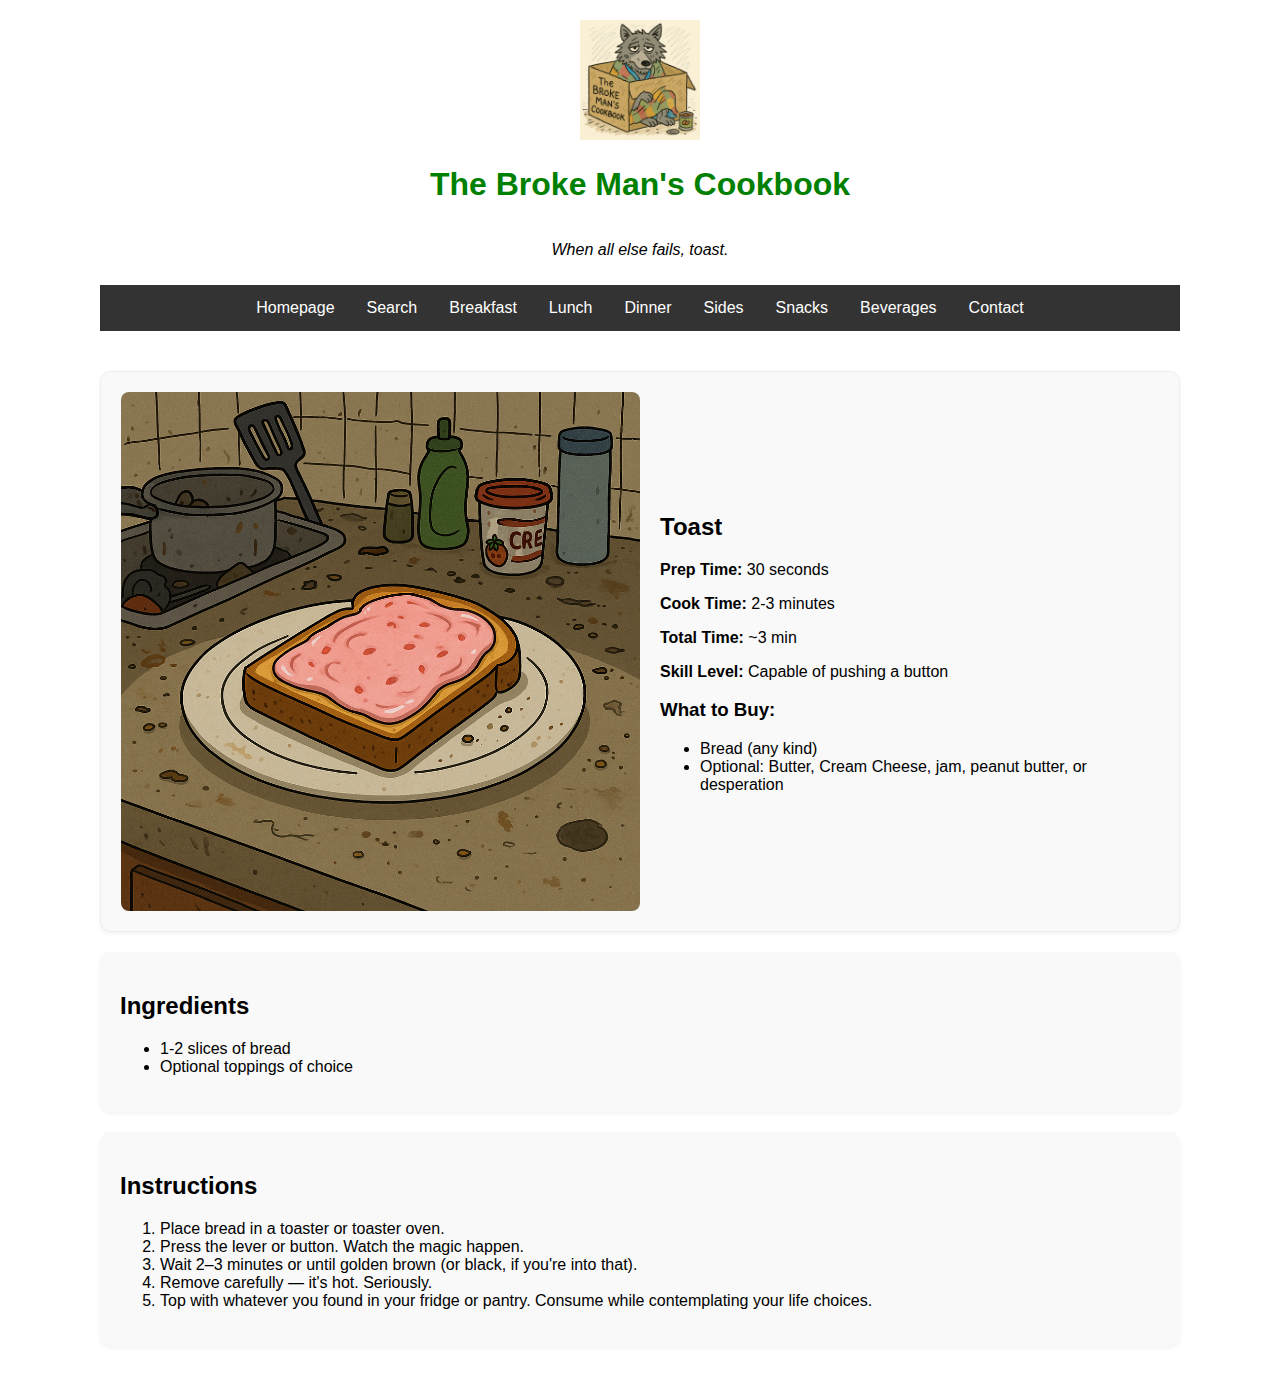
<file: Webpages/Toast.html>
<!DOCTYPE html>
<html lang="en">
<head>
  <meta charset="UTF-8" />
  <meta name="viewport" content="width=device-width, initial-scale=1.0"/>
  <title>Toast - The Broke Man's Cookbook</title>
  <link rel="stylesheet" href="../style.css" />
</head>
<body>
  <div class="pagecontainer">
    <header>
      <div class="logo-title">
        <img src="../media/logo.png" alt="The Broke Man's Cookbook logo" class="site-logo" />
        <h1>The Broke Man's Cookbook</h1>
        <p style="text-align:center; font-style:italic;">When all else fails, toast.</p>
      </div>

      <nav>
        <ul class="navbar">
          <li><a href="../index.html">Homepage</a></li>
          <li><a href="../Search.html">Search</a></li>
          <li><a href="../Search.html?query=breakfast">Breakfast</a></li>
          <li><a href="../Search.html?query=lunch">Lunch</a></li>
          <li><a href="../Search.html?query=dinner">Dinner</a></li>
          <li><a href="../Search.html?query=sides">Sides</a></li>
          <li><a href="../Search.html?query=snacks">Snacks</a></li>
          <li><a href="../Search.html?query=beverages">Beverages</a></li>
          <li><a href="Contact.html">Contact</a></li>
        </ul>
      </nav>
    </header>

    <section class="hero card">
      <img src="../media/toast.png" alt="Toast" />
      <div>
        <h2>Toast</h2>
        <p><strong>Prep Time:</strong> 30 seconds</p>
        <p><strong>Cook Time:</strong> 2-3 minutes</p>
        <p><strong>Total Time:</strong> ~3 min</p>
        <p><strong>Skill Level:</strong> Capable of pushing a button</p>

        <h3>What to Buy:</h3>
        <ul>
          <li>Bread (any kind)</li>
          <li>Optional: Butter, Cream Cheese, jam, peanut butter, or desperation</li>
        </ul>
      </div>
    </section>

    <section class="card">
      <h2>Ingredients</h2>
      <ul>
        <li>1-2 slices of bread</li>
        <li>Optional toppings of choice</li>
      </ul>
    </section>

    <section class="card">
      <h2>Instructions</h2>
      <ol>
        <li>Place bread in a toaster or toaster oven.</li>
        <li>Press the lever or button. Watch the magic happen.</li>
        <li>Wait 2–3 minutes or until golden brown (or black, if you're into that).</li>
        <li>Remove carefully — it's hot. Seriously.</li>
        <li>Top with whatever you found in your fridge or pantry. Consume while contemplating your life choices.</li>
      </ol>
    </section>
  </div>
</body>
</html>
</file>
<file: style.css>
/* === Base Styles === */
body {
  background-color: #fff;
  font-family: 'Roboto', sans-serif;
  margin: 0;
  padding: 0;
}

img {
  max-width: 100%;
  height: auto;
}

.pagecontainer {
  margin: 0 auto;
  max-width: 1080px;
  padding: 20px;
  position: relative;
}

h1, h2, h3 {
  font-family: 'Comic Sans MS', cursive, sans-serif;
}

h1 {
  color: green;
  text-align: center;
}

.hero-text h2 {
  font-size: 1.5rem;
  color: #222;
}

.about p,
.hero-text p,
.latest-recipes li,
.cat-tile span {
  font-family: "Segoe UI", sans-serif;
  color: #444;
}

/* === Logo & Header === */
.logo-title {
  display: flex;
  flex-direction: column;
  align-items: center;
  margin-bottom: 10px;
}

.site-logo {
  width: 120px;
  height: auto;
  margin-bottom: 5px;
  transition: all 0.3s ease;
  cursor: pointer;
}

.site-logo:hover {
  transform: scale(1.05);
  filter: drop-shadow(0 0 6px #ff00ff) drop-shadow(0 0 12px #ff00ff);
}

/* === Navigation Bar === */
.navbar {
  background-color: #333;
  display: flex;
  flex-wrap: wrap;
  justify-content: center;
  list-style: none;
  margin: 0 0 10px;
  padding: 0;
}

.navbar li {
  margin: 0;
}

.navbar li a {
  color: white;
  display: block;
  padding: 14px 16px;
  text-decoration: none;
  text-align: center;
}

.navbar li a:hover {
  background-color: #111;
}

/* === Search Bar === */
.search-bar {
  margin-bottom: 20px;
  text-align: center;
}

.search-bar input {
  font-size: 14px;
  padding: 8px;
  width: 200px;
}

.search-bar button {
  background-color: #4caf50;
  border: none;
  color: white;
  cursor: pointer;
  font-size: 14px;
  padding: 8px 12px;
}

.search-bar button:hover {
  background-color: #45a049;
}

/* === Hero & Section Cards === */
.hero,
.about,
.categories,
.latest-recipes {
  background: #fdfdfd;
  border: 1px solid #eee;
  border-radius: 12px;
  box-shadow: 0 2px 8px rgba(0,0,0,0.05);
  padding: 24px;
  margin: 40px 0;
}

.hero {
  align-items: center;
  display: flex;
  gap: 20px;
}

.hero img {
  border-radius: 8px;
  width: 50%;
}

.hero-text {
  max-width: 50%;
}

/* === Buttons === */
button {
  border: none;
  background-color: #ff9900;
  color: #fff;
  padding: 10px 16px;
  border-radius: 6px;
  font-weight: bold;
  cursor: pointer;
  transition: all 0.2s ease;
}

button:hover {
  background-color: #cc7a00;
  transform: scale(1.05);
}

/* === Categories === */
.categories {
  margin: 40px 0;
}

.category-grid {
  display: flex;
  flex-wrap: wrap;
  gap: 20px;
  justify-content: center;
}

.cat-tile {
  text-align: center;
  width: 200px;
  display: flex;
  flex-direction: column;
  align-items: center;
}  

.cat-tile img {
  width: 150px;
  height: 150px;
  background-color: white;
  object-fit: contain;
  border-radius: 6px;
  transition: transform 0.2s ease;
  padding: 8px;
}  

.cat-tile img:hover {
  transform: scale(1.05);
}

.cat-tile span {
  display: block;
  font-weight: bold;
  margin-top: 8px;
}

/* === Latest Recipes === */
.latest-recipes ul {
  list-style: none;
  padding: 0;
}

.latest-recipes li {
  margin: 8px 0;
}

/* === Misc === */
.float-image {
  float: right;
  margin: 0 0 10px 10px;
  width: 500px;
}

table {
  border-collapse: collapse;
  margin-top: 20px;
  width: 100%;
}

th, td {
  border: 1px solid black;
  padding: 8px;
  text-align: left;
}

th {
  background-color: #f2f2f2;
}

/* === Game Objects === */
.game-object {
  display: none;
  position: absolute;
  width: 60px;
  z-index: 99;
  animation: float 3s infinite ease-in-out;
}

@keyframes float {
  0%, 100% { transform: translateY(0); }
  50% { transform: translateY(-10px); }
}

/* === Platforms === */
.platform {
  position: absolute;
  height: 16px;
  background-color: #703c2f;
  z-index: 10;
  border-radius: 4px;
}

.ladder {
  position: absolute;
  width: 16px;
  height: 100px;
  background: repeating-linear-gradient(to bottom, #bbb, #bbb 4px, #444 4px, #444 8px);
  z-index: 10;
}

.donkeykong-deco {
  position: absolute;
  background-color: #ffc107;
  border-radius: 50%;
  width: 20px;
  height: 20px;
  z-index: 5;
}

.latest-recipes.card {
  position: relative;
}

.attached-platform {
  position: absolute;
  height: 16px;
  width: 60%;
  left: 20%;
  bottom: 0;
  background-color: #703c2f;
  border-radius: 4px;
  z-index: 2;
}

.attached-ladder {
  position: absolute;
  width: 16px;
  height: 100px;
  left: 45%;
  bottom: 0;
  background: repeating-linear-gradient(to bottom, #bbb, #bbb 4px, #444 4px, #444 8px);
  z-index: 1;
}

/* === Search Results Grid === */
#searchResults {
  display: grid;
  grid-template-columns: repeat(auto-fill, minmax(220px, 1fr));
  gap: 20px;
  margin-top: 20px;
  padding: 0;
  list-style: none;
}

/* === Recipe Card === */
.recipe-card {
  background: #fff;
  border: 1px solid #ddd;
  border-radius: 12px;
  box-shadow: 0 2px 6px rgba(0,0,0,0.05);
  overflow: hidden;
  text-align: center;
  transition: transform 0.2s ease;
  padding: 12px;
}

.recipe-card:hover {
  transform: scale(1.02);
}

.recipe-card img {
  width: 100%;
  max-height: 150px;
  object-fit: cover;
  border-radius: 8px;
}

.recipe-card h3 {
  font-size: 1.1em;
  margin: 10px 0 5px;
}

.recipe-tags {
  display: flex;
  flex-wrap: wrap;
  justify-content: center;
  gap: 6px;
  margin-top: 8px;
}

.recipe-tags span {
  background-color: #eee;
  border-radius: 4px;
  padding: 4px 8px;
  font-size: 0.75em;
  color: #333;
}

/* === Hero Flex Utility === */
.hero-flex {
  display: flex;
  gap: 20px;
  align-items: flex-start;
}

.hero-flex img {
  max-width: 50%;
  border-radius: 8px;
}

.card {
  background: #f9f9f9;
  padding: 20px;
  border-radius: 10px;
  margin-bottom: 20px;
  box-shadow: 0 2px 4px rgba(0, 0, 0, 0.05);
}
</file>
